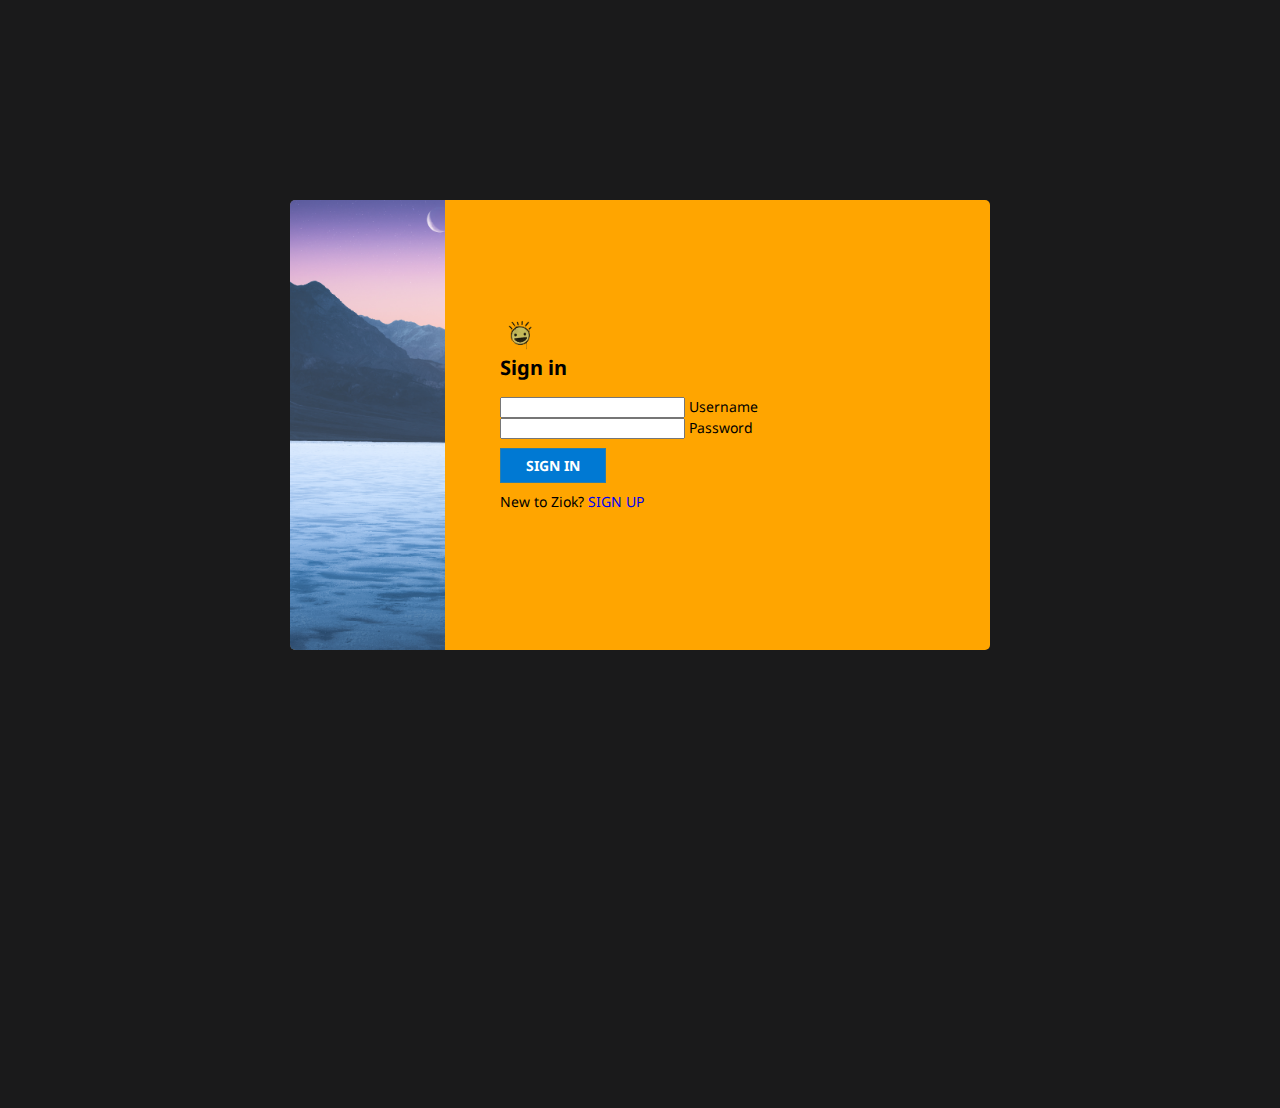
<file: index.html>
<!DOCTYPE html>
<html>
	<head>
		<meta charset="utf-8">
		<title>Sign-In to Ziok</title>
		<link rel="stylesheet" type="text/css" href="style.css">
	</head>
	
	<body>
		<div class="container">
			<div class="left">
				<div class="art"></div>
			</div>
			<div class="right1">
				<div class="ziok"></div>
				<b>Sign in</b><br><br>
				
				<input name="Username"> Username<br>
				<input name="Password" type="password"> Password<br><br>
				
				<a class="login" href="#" onclick="Alert()">SIGN IN</a><br><br>
				
				<script>
				function Alert(){
				alert("You have been signed in");
				}
				</script>
				
				New to Ziok? 
				<a class="singup" href="index2.html" target="_self" class="opis">SIGN UP</a>
			</div>
		</div>
	</body>
</html>
</file>
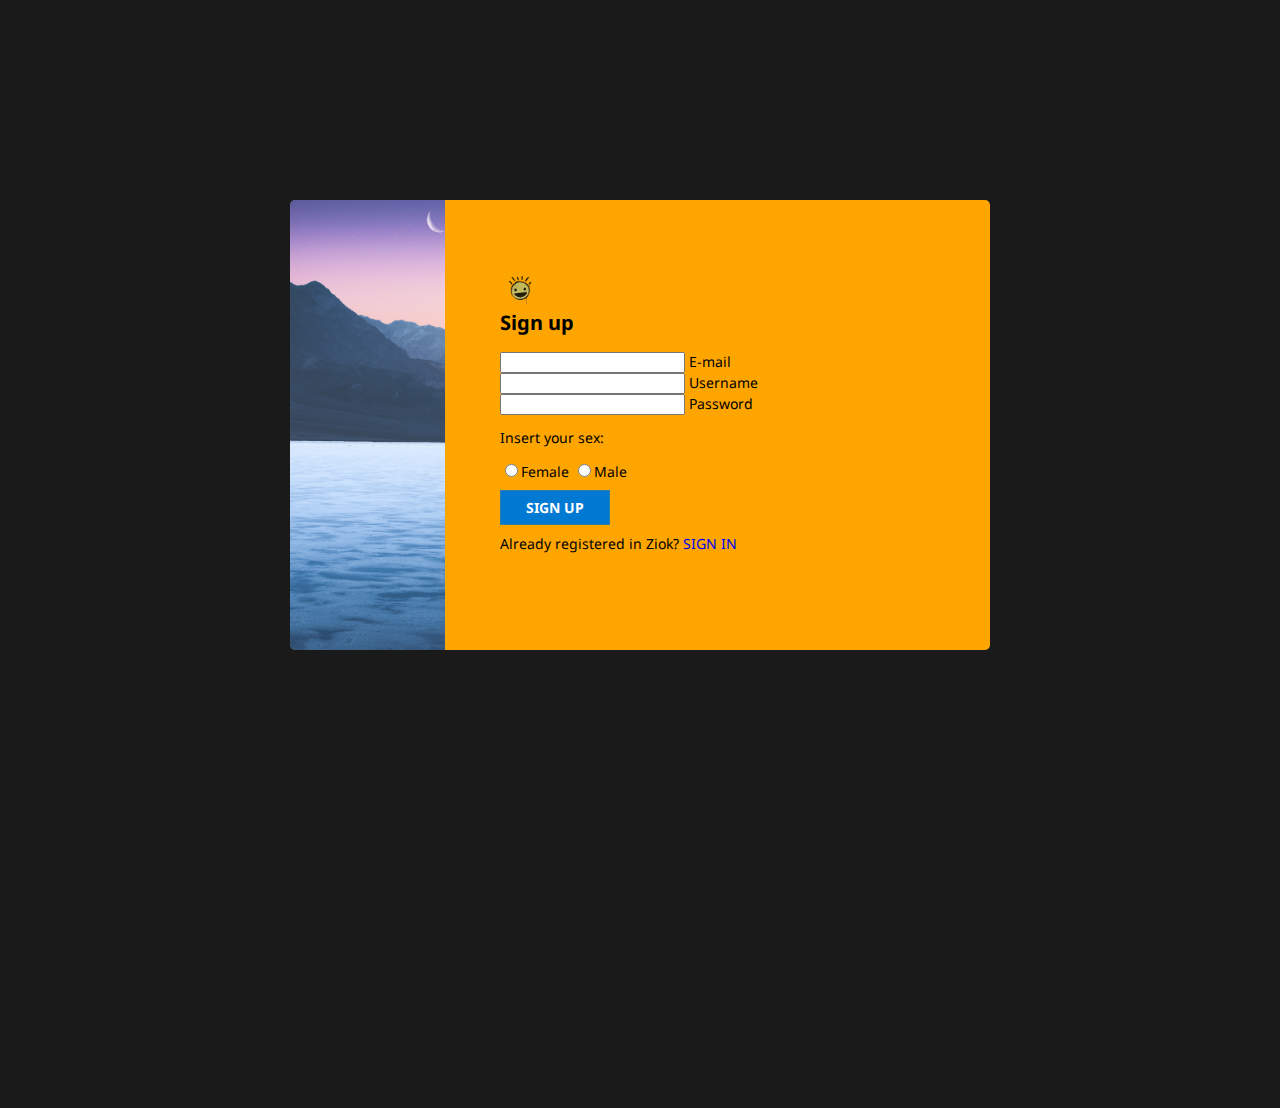
<file: index2.html>
<!DOCTYPE html>
<html>
	<head>
		<meta charset="utf-8">
		<title>Sign-Up to Ziok</title>
		<link rel="stylesheet" type="text/css" href="style.css">
	</head>
	
	<body>
		<div class="container">
			<div class="left">
				<div class="art"></div>
			</div>
			<div class="right2">
				<div class="ziok"></div>
				<b>Sign up</b><br><br>
				
				<input name="email"> E-mail<br>
				<input name="username"> Username<br>
				<input name="password" type="password"> Password<br>
				
				<p>Insert your sex:</p>
				<input type="radio" name="sex" value="Female">Female
				<input type="radio" name="sex" value="Male">Male <br><br>
				
				<a class="login" href="#" onclick="Alert()">SIGN UP</a><br><br>
				
				<script>
				function Alert(){
				alert("You have been signed up");
				}
				</script>
				
				Already registered in Ziok? 
				<a class="singup" href="index.html" target="_self" class="opis">SIGN IN</a>
			</div>
		</div>
	</body>
</html>
</file>
<file: style.css>
@import url('https://fonts.googleapis.com/css?family=Noto+Sans&display=swap');
body, html{
    min-height: 100vh;
}
body{
    font-size: 14px;
    line-height: 18px;
    background-color: #1a1a1b;
    font-family: IBMPlexSans,sans-serif;
}
div.container{
	width: 700px;
	height: 450px;
	background-color: orange;
	margin: 0 auto;
	margin-top: 200px;
	border-radius: 6px 5px 5px 6px;
}
div.left{
	width: 155px;
	float: left;
}
div.art{
    background-image: url("galeria/background.jpg");
    min-height: 450px;
    background-repeat: no-repeat;
    background-size: cover;
	border-radius: 5px 0px 0px 5px;
}
div.ziok{
	background-image: url("galeria/Ziok.png");
	background-repeat: no-repeat;
    background-size: cover;
	height: 40px;
	width: 40px;
	margin-bottom: 4px;
}
b{
	font-size: 20px;
}
div.right1{
	font-family: Noto Sans,sans-serif;
	width: 550px;
	padding-top: 115px;
	padding-left: 210px;
}
div.right2{
	font-family: Noto Sans,sans-serif;
	width: 550px;
	padding-top: 70px;
	padding-left: 210px;
}
a.singup{
	text-decoration: none;
	text-color: #0079d3;
}
a.login{
	cursor: pointer;
	width: 140px;
	padding: 7px 25px;
	background-color: #0079d3;
	color: white;
	text-transform: uppercase;
	font-weight: bold;
	text-align: center;
	text-decoration: none;
	border: 1px solid #2f7ea7;

/*.PageColumns {
    display: -webkit-box;
    display: -ms-flexbox;
    display: flex;
    -webkit-box-align: center;
    -ms-flex-align: center;
    align-items: center;
    overflow-x: hidden;
    min-height: 100vh;
}
.PageColumn__left {
    width: 156px;
}
.Art {
    background-image: url(https://www.redditstatic.com/accountmanager/bbb5840….png);
    height: 100vh;
    min-height: 450px;
    background-repeat: no-repeat;
    background-size: cover;
}
.PageColumn__right {
    width: 100%;
}
</file>
